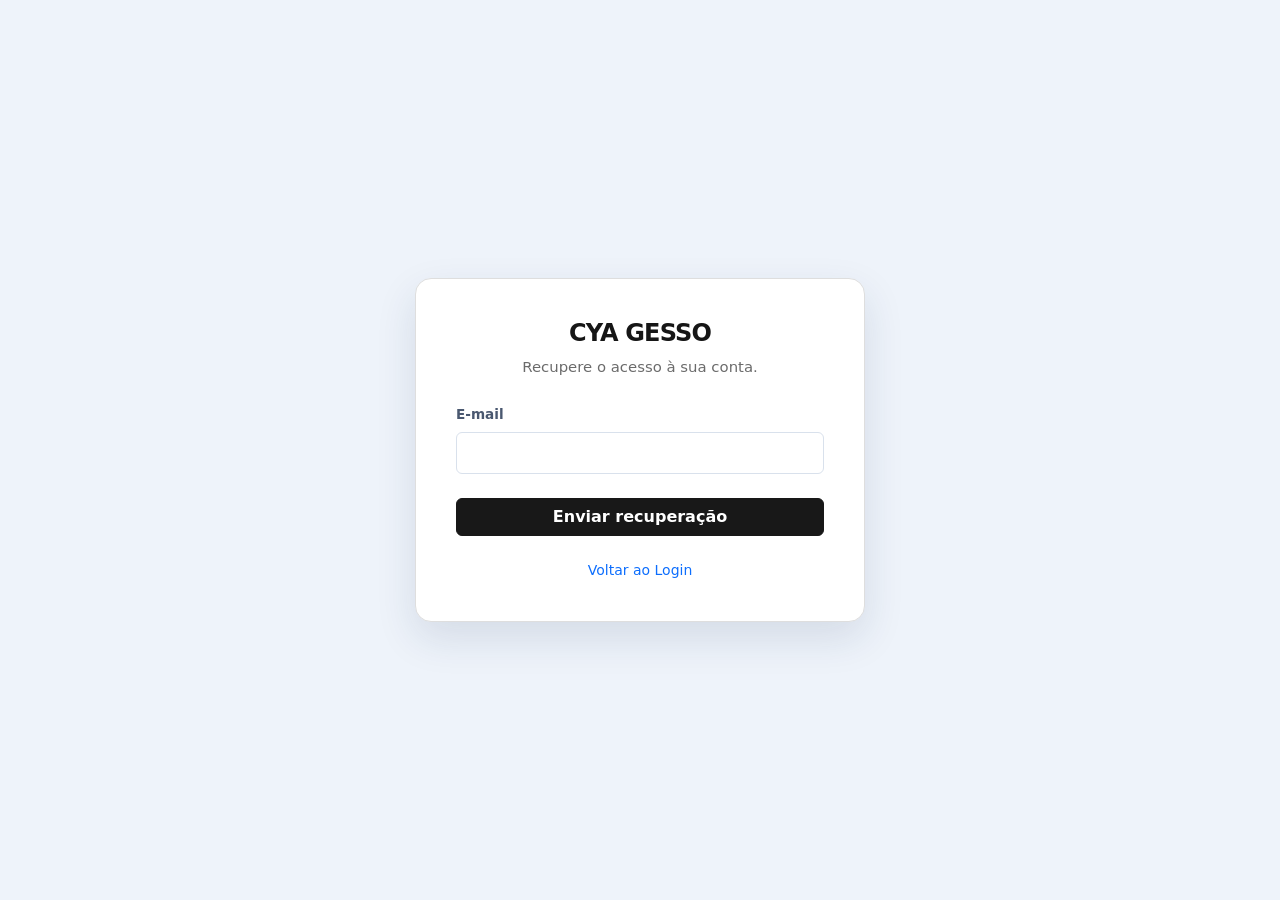
<file: esqueci-senha.html>
<!doctype html>
<html lang="pt-BR" data-page="login">

<head>
    <meta charset="utf-8">
    <meta name="viewport" content="width=device-width, initial-scale=1">
    <title>Recuperar senha | CYA GESSO</title>
    <link href="https://cdn.jsdelivr.net/npm/bootstrap@5.3.8/dist/css/bootstrap.min.css" rel="stylesheet">
    <link rel="stylesheet" href="css/style.css">
</head>

<body class="login-page">
    <main class="login-card bg-white mx-auto">
        <div class="text-center mb-4">
            <h1 class="login-brand">CYA GESSO</h1>
            <p class="login-description mb-0">Recupere o acesso à sua conta.</p>
        </div>
        <form id="recovery-form">
            <div class="mb-4"><label class="form-label" for="recovery-email">E-mail</label><input class="form-control"
                    id="recovery-email" type="email" required></div><button class="btn btn-primary w-100"
                type="submit">Enviar recuperação</button>
        </form><a class="d-block text-center small mt-4 text-decoration-none" href="index.html">Voltar ao Login</a>
    </main>
    <script type="module" src="js/esqueci-senha.js"></script>
</body>

</html>
</file>
<file: css/style.css>
:root {
    --scp-navy: #161616;
    --scp-blue: #212121;
    --scp-bg: #f5f5f5;
    --scp-text: #202020;
    --scp-muted: #6b6b6b;
    --scp-border: #dedede;
}

* {
    box-sizing: border-box;
}

body {
    color: var(--scp-text);
    background: var(--scp-bg);
    font-family: Inter, ui-sans-serif, system-ui, -apple-system, BlinkMacSystemFont, "Segoe UI", sans-serif;
}

.app-navbar {
    min-height: 72px;
    background: var(--scp-navy);
    box-shadow: 0 2px 12px rgba(17, 38, 74, .12);
}

.app-navbar .navbar-brand {
    letter-spacing: -.02em;
    font-family: ui-monospace, SFMono-Regular, Menlo, Monaco, Consolas, monospace;
    font-size: 1.15rem;
    font-weight: 800;
    left: 50%;
    transform: translateX(-50%);
}

.app-navbar .nav-link {
    color: rgba(255, 255, 255, .74);
    border-radius: .45rem;
    font-size: .92rem;
    font-weight: 500;
    padding: .55rem .78rem;
}

.app-navbar .nav-link:hover,
.app-navbar .nav-link.active {
    color: #fff;
    background: rgba(255, 255, 255, .14);
}

.navbar-toggler {
    border-color: rgba(255, 255, 255, .4);
}

.navbar-toggler:focus {
    box-shadow: 0 0 0 .2rem rgba(255, 255, 255, .2);
}

.app-main {
    padding: 2rem 0 3rem;
}

.page-header {
    margin-bottom: 1.75rem;
}

.page-kicker {
    color: var(--scp-blue);
    font-size: .75rem;
    font-weight: 700;
    letter-spacing: .08em;
    text-transform: uppercase;
}

.page-title {
    color: #1d2d46;
    font-size: clamp(1.55rem, 3vw, 2rem);
    font-weight: 700;
    letter-spacing: -.03em;
    margin: .2rem 0;
}

.page-subtitle {
    color: var(--scp-muted);
    font-size: .94rem;
    margin: 0;
}

.surface-card,
.stat-card,
.shortcut-card {
    border: 1px solid var(--scp-border);
    border-radius: .85rem;
    background: #fff;
    box-shadow: 0 2px 8px rgba(37, 55, 85, .035);
}

.surface-card {
    padding: 1.25rem;
}

.stat-card {
    height: 100%;
    padding: 1.2rem;
}

.stat-label {
    color: var(--scp-muted);
    font-size: .82rem;
    font-weight: 600;
}

.stat-value {
    color: #1c2d48;
    font-size: 1.65rem;
    font-weight: 700;
    line-height: 1.2;
    margin-top: .35rem;
}

.stat-icon {
    align-items: center;
    background: #edf3ff;
    border-radius: .65rem;
    color: var(--scp-blue);
    display: inline-flex;
    font-size: 1.1rem;
    height: 42px;
    justify-content: center;
    width: 42px;
}

.section-heading {
    color: #26354d;
    font-size: 1rem;
    font-weight: 700;
    margin: 0;
}

.shortcut-card {
    color: inherit;
    display: block;
    height: 100%;
    padding: 1.2rem;
    text-decoration: none;
    transition: border-color .15s ease, transform .15s ease;
}

.shortcut-card:hover {
    border-color: #a9c5ff;
    color: inherit;
    transform: translateY(-2px);
}

.shortcut-icon {
    color: var(--scp-blue);
    font-size: 1.3rem;
}

.shortcut-card p {
    color: var(--scp-muted);
    font-size: .84rem;
    margin-bottom: 0;
}

.btn {
    font-weight: 600;
}

.btn-primary {
    background: #181818;
    border-color: #181818;
}

.btn-primary:hover,
.btn-primary:focus {
    background: #000;
    border-color: #000;
}

.btn-light {
    border-color: var(--scp-border);
}

.form-label {
    color: #4a5870;
    font-size: .85rem;
    font-weight: 600;
}

.form-control,
.form-select {
    border-color: #d9e1ec;
    color: var(--scp-text);
    min-height: 42px;
}

.form-control:focus,
.form-select:focus {
    border-color: #8fb1f8;
    box-shadow: 0 0 0 .2rem rgba(47, 111, 237, .13);
}

.input-group-text {
    background: #f8fafc;
    border-color: #d9e1ec;
    color: var(--scp-muted);
}

.table {
    --bs-table-bg: transparent;
    --bs-table-color: var(--scp-text);
    margin-bottom: 0;
}

.table thead th {
    background: #f7f9fc;
    border-bottom: 1px solid var(--scp-border);
    color: #68768d;
    font-size: .72rem;
    font-weight: 700;
    letter-spacing: .04em;
    padding: .85rem 1rem;
    text-transform: uppercase;
    white-space: nowrap;
}

.table tbody td {
    border-color: #eef1f5;
    font-size: .88rem;
    padding: .9rem 1rem;
    vertical-align: middle;
    white-space: nowrap;
}

.table tbody tr:last-child td {
    border-bottom: 0;
}

.status-badge {
    border-radius: 999px;
    font-size: .72rem;
    font-weight: 700;
    padding: .4em .75em;
}

.status-active,
.status-approved {
    background: #e6f6ee;
    color: #167446;
}

.status-pending {
    background: #fff3d9;
    color: #a76500;
}

.status-inactive,
.status-expired {
    background: #f1f3f6;
    color: #667085;
}

.action-button {
    color: #65758e;
    padding: .25rem .42rem;
}

.action-button:hover {
    color: var(--scp-blue);
}

.card-toolbar {
    border-bottom: 1px solid var(--scp-border);
    padding: 1rem 1.25rem;
}

.login-page {
    align-items: center;
    background: #eef3fa;
    display: flex;
    min-height: 100vh;
    padding: 1.5rem;
}

.login-card {
    border: 1px solid var(--scp-border);
    border-radius: 1rem;
    box-shadow: 0 16px 40px rgba(28, 52, 91, .12);
    max-width: 450px;
    padding: clamp(1.75rem, 5vw, 2.5rem);
    width: 100%;
}

.login-brand {
    color: var(--scp-navy);
    font-size: 1.5rem;
    font-weight: 750;
    letter-spacing: -.035em;
}

.login-description {
    color: var(--scp-muted);
    font-size: .93rem;
}

.login-footer {
    color: var(--scp-muted);
    font-size: .78rem;
}

.quote-total {
    background: #f7faff;
    border: 1px solid #dce8ff;
    border-radius: .75rem;
    color: var(--scp-navy);
    padding: 1rem 1.25rem;
}

.quote-total strong {
    font-size: 1.35rem;
}

.required {
    color: #dc3545;
}

.app-alert { position: fixed; right: 1rem; top: 1rem; z-index: 2000; max-width: 420px; }
.action-panel { max-width: 560px; }

@media (max-width:991.98px) {
    .app-navbar .navbar-brand {
        left: auto;
        position: static;
        transform: none;
    }

    .app-navbar .navbar-collapse {
        background: var(--scp-navy);
        padding: .5rem 0 1rem;
    }
}

@media (max-width:575.98px) {
    .app-main {
        padding-top: 1.35rem;
    }

    .surface-card {
        padding: 1rem;
    }

    .page-header .btn {
        width: 100%;
        margin-top: 1rem;
    }
}
</file>
